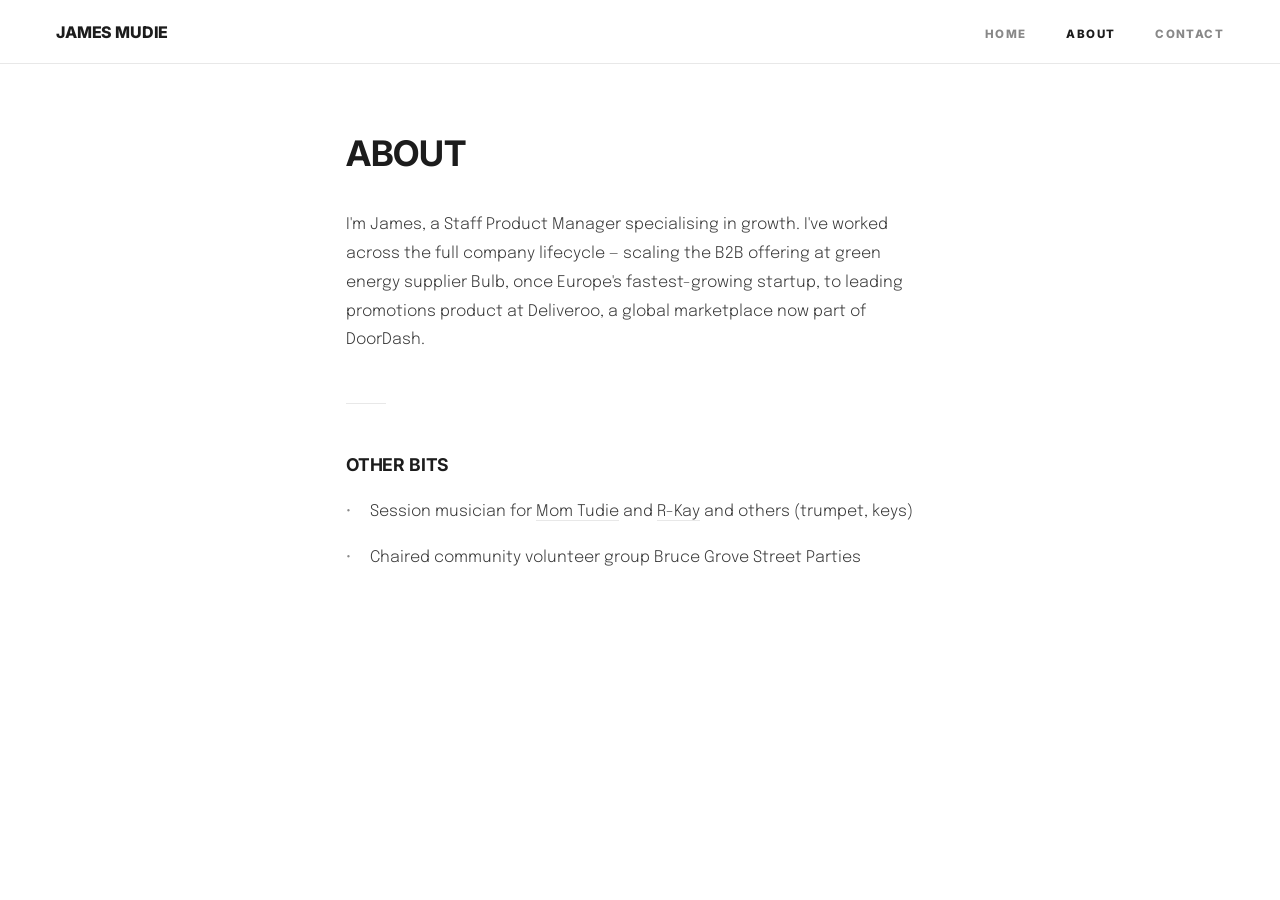
<file: about.html>
<!DOCTYPE html>
<html lang="en">
<head>
  <meta charset="UTF-8">
  <meta http-equiv="X-UA-Compatible" content="IE=edge">
  <meta name="viewport" content="width=device-width, initial-scale=1.0">
  <title>About — James Mudie</title>
  <link rel="icon" type="image/svg+xml" href="favicon.svg">
  <link rel="stylesheet" href="main.css?v=3">
</head>
<body>

  <nav>
    <a href="index.html" class="nav-name">James Mudie</a>
    <ul>
      <li><a href="index.html">Home</a></li>
      <li><a href="about.html" class="active">About</a></li>
      <li><a href="contact.html">Contact</a></li>
    </ul>
  </nav>

  <main class="page">
    <h1 class="page-heading">About</h1>

    <p>I'm James, a Staff Product Manager specialising in growth. I've worked across the full company lifecycle — scaling the B2B offering at green energy supplier Bulb, once Europe's fastest-growing startup, to leading promotions product at Deliveroo, a global marketplace now part of DoorDash.</p>

    <div class="divider"></div>

    <h2 class="page-subheading">Other bits</h2>

    <ul>
<li>Session musician for <a href="https://open.spotify.com/track/4jiOZVTzGdFfLHYvum3y5W?si=Q8HOHbAYTGOBb3GzHstrbw">Mom Tudie</a> and <a href="https://open.spotify.com/track/1EChtjfACfV2pJcDSGWBUG?si=J4UraLZ_RKis7OkYxJZphA">R-Kay</a> and others (trumpet, keys)</li>
      <li>Chaired community volunteer group Bruce Grove Street Parties</li>
    </ul>
  </main>

</body>
</html>
</file>
<file: main.css>
@import url('https://fonts.googleapis.com/css2?family=Inter:wght@300;400;500;700;800&family=Epilogue:wght@300;400&display=swap');

:root {
  --charcoal: #1c1c1c;
  --mid-gray: #888;
  --light-gray: #e8e8e8;
  --nav-height: 64px;
}

* {
  margin: 0;
  padding: 0;
  box-sizing: border-box;
}

body {
  font-family: 'Inter', sans-serif;
  background: #fff;
  color: var(--charcoal);
  -webkit-font-smoothing: antialiased;
}

/* NAV */
nav {
  position: fixed;
  top: 0;
  left: 0;
  right: 0;
  height: var(--nav-height);
  display: flex;
  align-items: center;
  justify-content: space-between;
  padding: 0 56px;
  background: #fff;
  border-bottom: 1px solid var(--light-gray);
  z-index: 100;
}

.nav-name {
  font-family: 'Inter', sans-serif;
  font-size: 1rem;
  font-weight: 800;
  text-transform: uppercase;
  letter-spacing: -0.01em;
  color: var(--charcoal);
  text-decoration: none;
}

nav ul {
  list-style: none;
  display: flex;
  gap: 40px;
}

nav ul li a {
  font-size: 0.72rem;
  font-weight: 800;
  letter-spacing: 0.12em;
  text-transform: uppercase;
  color: var(--mid-gray);
  text-decoration: none;
  transition: color 0.2s;
}

nav ul li a:hover,
nav ul li a.active {
  color: var(--charcoal);
}

/* HOME */
.home {
  min-height: 100vh;
  display: flex;
  align-items: center;
  justify-content: center;
  padding-top: var(--nav-height);
}

.home-inner {
  display: flex;
  flex-direction: row;
  align-items: center;
  justify-content: space-between;
  gap: 64px;
  padding: 96px 56px;
  width: 100%;
  max-width: 1000px;
}

.home-photo {
  width: 320px;
  height: 420px;
  object-fit: cover;
  object-position: 58% 22%;
  display: block;
  flex-shrink: 0;
}

.home-text {
  text-align: left;
}

.home-name {
  font-family: 'Inter', sans-serif;
  font-size: 3rem;
  font-weight: 800;
  letter-spacing: -0.01em;
  line-height: 1;
  text-transform: uppercase;
  margin-bottom: 12px;
}

.home-title {
  font-size: 0.75rem;
  font-weight: 400;
  letter-spacing: 0.18em;
  text-transform: uppercase;
  color: var(--mid-gray);
  margin-bottom: 24px;
}

.home-bio {
  font-family: 'Epilogue', sans-serif;
  font-size: 0.95rem;
  font-weight: 300;
  line-height: 1.8;
  color: #3a3a3a;
  max-width: 380px;
  margin-top: 52px;
}

@media (max-width: 600px) {
  .home-inner {
    flex-direction: column;
    align-items: flex-start;
    gap: 24px;
    padding: 40px 24px;
  }

  .home-photo {
    order: -1;
    width: 100%;
    height: 300px;
    object-fit: cover;
    object-position: 58% 22%;
    position: static;
  }

  .home-text {
    text-align: left;
  }
}

/* CONTENT PAGES */
.page {
  padding: calc(var(--nav-height) + 72px) 56px 96px;
  max-width: 700px;
  margin: 0 auto;
}

.page-heading {
  font-family: 'Inter', sans-serif;
  font-size: 2.2rem;
  font-weight: 700;
  text-transform: uppercase;
  letter-spacing: -0.01em;
  line-height: 1;
  margin-bottom: 40px;
}

.page-subheading {
  font-family: 'Inter', sans-serif;
  font-size: 1.1rem;
  font-weight: 700;
  text-transform: uppercase;
  letter-spacing: -0.01em;
  line-height: 1;
  margin-top: 52px;
  margin-bottom: 24px;
}

.page p {
  font-family: 'Epilogue', sans-serif;
  font-size: 1rem;
  font-weight: 300;
  line-height: 1.8;
  color: #3a3a3a;
}

.page ul {
  list-style: none;
  display: flex;
  flex-direction: column;
  gap: 18px;
}

.page ul li {
  font-family: 'Epilogue', sans-serif;
  font-size: 1rem;
  font-weight: 300;
  line-height: 1.75;
  color: #3a3a3a;
  padding-left: 24px;
  position: relative;
}

.page ul li::before {
  content: '•';
  position: absolute;
  left: 0;
  color: var(--mid-gray);
}

.page a:not(.btn) {
  color: inherit;
  text-decoration: none;
  border-bottom: 1px solid var(--light-gray);
  transition: border-color 0.2s;
}

.page a:not(.btn):hover {
  border-bottom-color: var(--charcoal);
}

.divider {
  width: 40px;
  height: 1px;
  background: var(--light-gray);
  margin: 48px 0;
}

/* CONTACT BUTTON */
.btn {
  display: inline-block;
  margin-top: 40px;
  padding: 14px 40px;
  border: 1px solid var(--charcoal);
  font-family: 'Inter', sans-serif;
  font-size: 0.72rem;
  font-weight: 500;
  letter-spacing: 0.12em;
  text-transform: uppercase;
  color: #fff;
  background: var(--charcoal);
  text-decoration: none;
  transition: background 0.25s, color 0.25s;
}

.btn:hover {
  background: #fff;
  color: var(--charcoal);
}

/* RESPONSIVE */
@media (max-width: 600px) {
  nav { padding: 0 24px; }
  nav ul { gap: 24px; }
  .home-name { font-size: 1.5rem; white-space: nowrap; }
  .page { padding: calc(var(--nav-height) + 48px) 24px 64px; }
}
</file>
